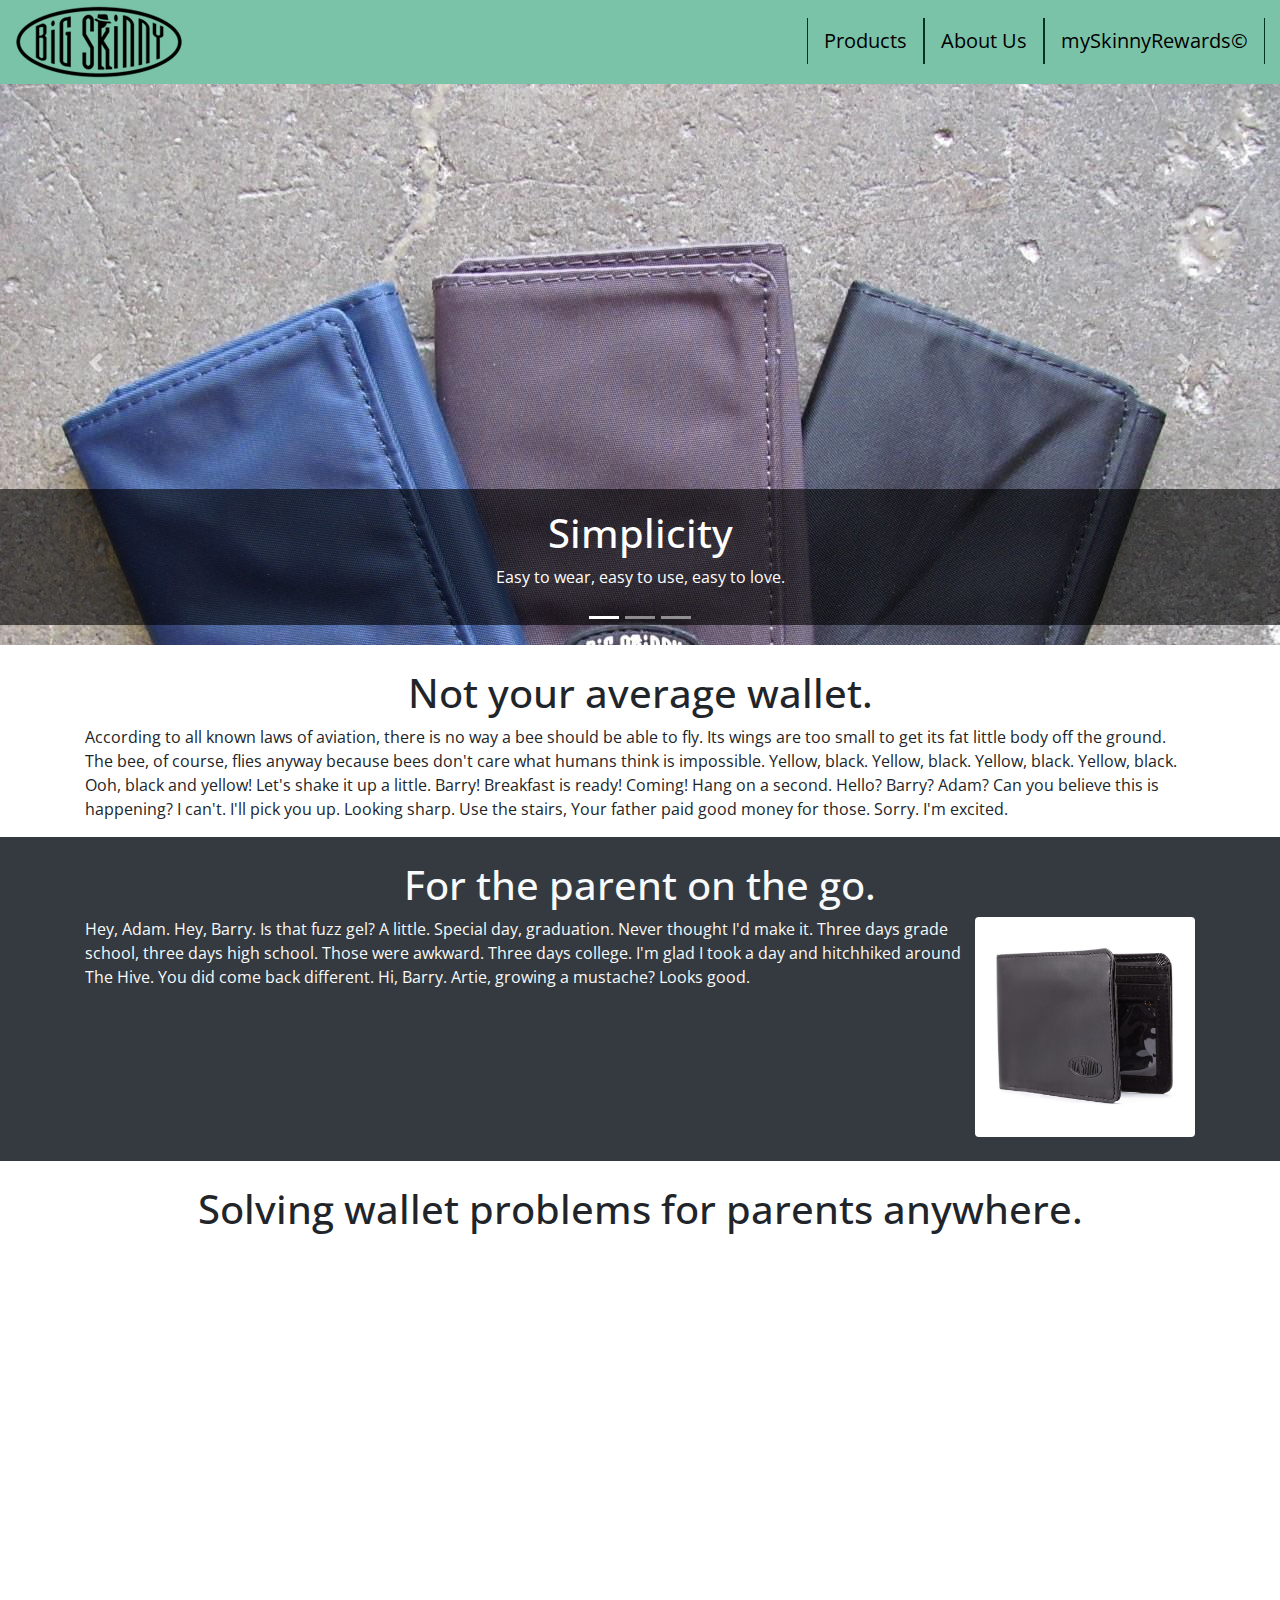
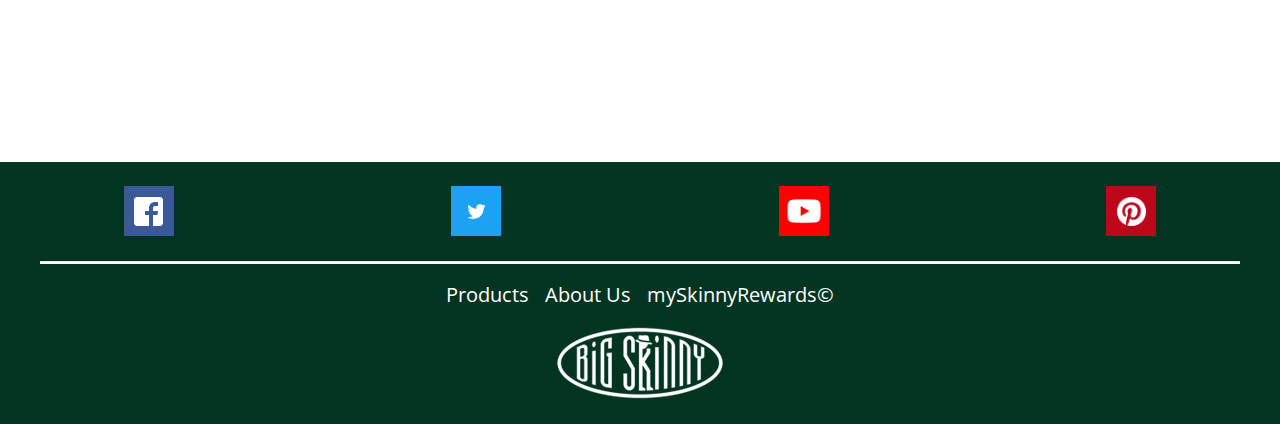
<file: index.html>
<!DOCTYPE html>
<html lang = "en">

<head>
	<title>BigSkinny - Home</title>
	<!-- Link to custom Google font (doesn't work yet) -->
	<link href="https://fonts.googleapis.com/css?family=Open+Sans" rel="stylesheet">
	<meta name = "author" content = "Michael Becker, Matthew Kern, Emmet Mack, Joey Perrino">
	<meta name = "keywords" content = "Prantl's, bakery">
	<meta name = "description" content = "Website for BigSkinny">
	<!-- Responsive code from https://www.w3schools.com/html/html_responsive.asp -->
	<meta name = "viewport" content = "width=device-width, initial-scale-1">

	<!-- Import stylesheets -->
	<link rel = "stylesheet" href = "https://stackpath.bootstrapcdn.com/bootstrap/4.1.0/css/bootstrap.min.css">
	<link rel = "stylesheet" media = "all" type = "text/css" href = "css/styles.css">

	<!-- Import scripts -->
    <script type= "text/javascript" src = "js/scripts.js"></script>
	<script type = "text/javascript" src = "https://ajax.googleapis.com/ajax/libs/jquery/3.3.1/jquery.min.js"></script>
	<script type = "text/javascript" src = "https://stackpath.bootstrapcdn.com/bootstrap/4.1.0/js/bootstrap.min.js"></script>
</head>

<body>
	<!-- Header -->
	<div class = "fixed-top">
		<div id = "header" class = "topnav">
			<!-- Big Skinny logo -->
			<a class = "navbar-brand"><img src = "images/home-6.jpg.png"/></a>
			<!-- Individual page links -->
			<div>
				<a href= "products.html" class = "link nav-link">Products</a>
				<a href = "about.html" class = "link nav-link">About Us</a>
				<a href = "rewards.html" class = "link nav-link">mySkinnyRewards&copy;</a>
				<!-- Calls javascript function to activate dropdown -->
				<!-- From https://www.w3schools.com/howto/tryit.asp?filename=tryhow_js_topnav -->
				<a href="javascript:void(0);" class="icon" onclick="myFunction()">&#9776;</a>
			</div>
		</div>
	</div>
	<!-- Snippet from https://www.w3schools.com/bootstrap4/bootstrap_carousel.asp -->
	<div id="demo" class="carousel slide" data-ride="carousel">

		<!-- Indicators -->
		<ul class="carousel-indicators">
			<li data-target="#demo" data-slide-to="0" class="active"></li>
			<li data-target="#demo" data-slide-to="1"></li>
			<li data-target="#demo" data-slide-to="2"></li>
		</ul>

		<!-- The slideshow -->
		<div class="carousel-inner">
			<!-- Initial carousel item -->
			<div class="carousel-item active">
				<!-- Load image -->
		  		<img class = "d-block w-100" src="images/bigskinnywallet.jpg" alt="Open Big Skinny Wallet">
		  		<!-- Load carousel caption -->
		  		<div class = "carousel-caption">
		  			<h1>Simplicity</h1>
		  			<p class = "caption">Easy to wear, easy to use, easy to love.</p>
		  		</div>
			</div>
			<!-- Second carousel item -->
			<div class="carousel-item">
				<!-- Load image -->
		  		<img class = "d-block w-100" src="images/stock-boy.jpg" alt="Three Big Skinny Wallets">
		  		<!-- Load carousel caption -->
		  		<div class = "carousel-caption">
		  			<h1>Effectiveness</h1>
		  			<p class = "caption">Stores all the stuff you need, without being clunky.</p>
		  		</div>
		  	</div>
			<!-- Third carousel item -->
			<div class="carousel-item">
				<!-- Load image -->
		  		<img class = "d-block w-100" src="images/wanderer-455338_1920.jpg" alt="Man Hiking">
		  		<!-- Load carousel caption -->
		  		<div class = "carousel-caption">
		  			<h1>Durability</h1>
		  			<p class = "caption">Through thick and thin, it stays thin.</p>
		  		</div>
			</div>
		</div>

		<!-- Left and right controls -->
		<a class="carousel-control-prev" href="#demo" data-slide="prev">
			<span class="carousel-control-prev-icon"></span>
		</a>
		<a class="carousel-control-next" href="#demo" data-slide="next">
			<span class="carousel-control-next-icon"></span>
		</a>

	</div>

	<!-- Main content -->
	<main>
		<br/>
		<!-- Centered header -->
		<h1>Not your average wallet.</h1>

		<!-- Bee Movie script from https://gist.githubusercontent.com/ajn0592/6ae63abd1834485811200daefc319b40/raw/2411e31293a35f3e565f61e7490a806d4720ea7e/bee%2520movie%2520script -->
		<div class = "container">
			<p>According to all known laws of aviation, there is no way a bee should be able to fly. Its wings are too small to get its fat little body off the ground. The bee, of course, flies anyway because bees don't care what humans think is impossible. Yellow, black. Yellow, black. Yellow, black. Yellow, black. Ooh, black and yellow! Let's shake it up a little. Barry! Breakfast is ready! Coming! Hang on a second. Hello? Barry? Adam? Can you believe this is happening? I can't. I'll pick you up. Looking sharp. Use the stairs, Your father paid good money for those. Sorry. I'm excited.</p>
		</div>
		<!-- Create div with dark background -->
		<div class = "bg-dark">
			<!-- Holds an image -->
			<div id = "image-holder" class = "container">
				<br/>
				<h1 class = "text-light">For the parent on the go.</h1>
				<!-- Special div to hold image -->
				<div id = "middle-index">
					<!-- Image from https://sep.yimg.com/ay/yhst-94975210642937/leather-hybrid-l-shape-wallet-15.jpg#jmui=f%3A1707%3A305419896%3A0Ty2E-kwJv8Gh2wlZW%2Bv%2B4rz -->
					<img class = "rounded inline-image" src = "images/leather-hybrid-l-shape-wallet-15.jpg"/>
					<p class = "text-light">Hey, Adam. Hey, Barry. Is that fuzz gel? A little. Special day, graduation. Never thought I'd make it. Three days grade school, three days high school. Those were awkward. Three days college. I'm glad I took a day and hitchhiked around The Hive. You did come back different. Hi, Barry. Artie, growing a mustache? Looks good.</p>
				</div>
				<br/>
			</div>
		</div>

		<div class = "container">
			<br/>
			<h1>Solving wallet problems for parents anywhere.</h1>
			<!-- Contains video player -->
			<div id = "video-div-holder">
				<div id = "video-div">
					<iframe width = "560" height = "315" src="https://www.youtube.com/embed/BIQXQxywtds" frameborder="0" allowfullscreen></iframe>
				</div>
			</div>
		</div>
		<br/>
	</main>
	
	<!-- Create footer -->
	<footer class = "footer text-light">
		<br/>
		<!-- Row of social media icons -->
		<div class = "row">
			<!-- Facebook logo -->
			<div class = "col">
			<!-- Facebook logo downloaded from https://en.facebookbrand.com/assets/f-logo -->
				<div id = "fb-logo-div" class = "social-div"><a href = "https://www.facebook.com/bigskinny/" target = "_blank"><img src = "images/FB-f-Logo__white_29.png" class = "social-logo" alt = "Facebook"/></a></div>
			</div>
			<!-- Twitter logo -->
			<div class = "col">
			<!-- Twitter logo downloaded from https://about.twitter.com/en_us/company/brand-resources.html -->
			<!-- Twitter logo resized -->
				<div id = "tw-logo-div" class = "social-div"><a href = "https://twitter.com/big_skinny?lang=en" target = "_blank"><img src = "images/Twitter_Logo_WhiteOnBlue.png" id = "tw-logo" class = "social-logo" alt = "Twitter"/></a></div>
			</div>
			<!-- YouTube logo -->
			<div class = "col">
				<!-- YouTube logo downloaded from https://www.youtube.com/yt/about/brand-resources/#logos-icons-colors -->
				<!-- YouTube logo resized -->
				<div id = "yt-logo-div" class = "social-div"><a href = "https://www.youtube.com/user/BigSkinnyWallet1" target = "_blank"><img src = "images/youtube_social_square_red.png" id = "yt-logo" alt = "YouTube"/></a></div>
			</div>
			<!-- Pinterest logo -->
			<div class = "col">
				<!-- Pinterest logo downloaded from https://business.pinterest.com/en/pinterest-brand-guidelines -->
				<!-- Pinterest logo resized -->
				<div id = "pt-logo-div" class = "social-div"><a href = "https://www.pinterest.com/bigskinny/" target = "_blank"><img src = "images/badgeWHITE.png" id = "pt-logo" class = "social-logo" alt = "Pinterest"/></a></div>
			</div>
		</div>
		<hr/>
		<!-- Navbar within footer -->
		<nav class = "navbar navbar-expand-md">
			<ul class = "navbar-nav m-auto">
				<!-- Link to products.html -->
				<li class = "nav-item-active">
					<a class = "nav-link" href = "products.html"> Products </a>
				</li>
				<!-- Link to about.html -->
				<li class = "nav-item-active">
					<a class = "nav-link" href = "about.html"> About Us </a>
				</li>
				<!-- Link to rewards.html -->
				<li class = "nav-item-active">
					<a class = "nav-link" href = "rewards.html"> mySkinnyRewards&copy; </a>
				</li>
			</ul>
		</nav>
		<!-- Big Skinny logo downloaded from https://www.bigskinny.net/ -->
		<!-- Background color made transparent, main color switched to white -->
		<div class = "navbar-nav m-auto">
			<a class = "m-auto"><img src = "images/home-6.jpg-light.png"/></a>
		</div>
		<br/>
	</footer>
</body>

</html>
</file>
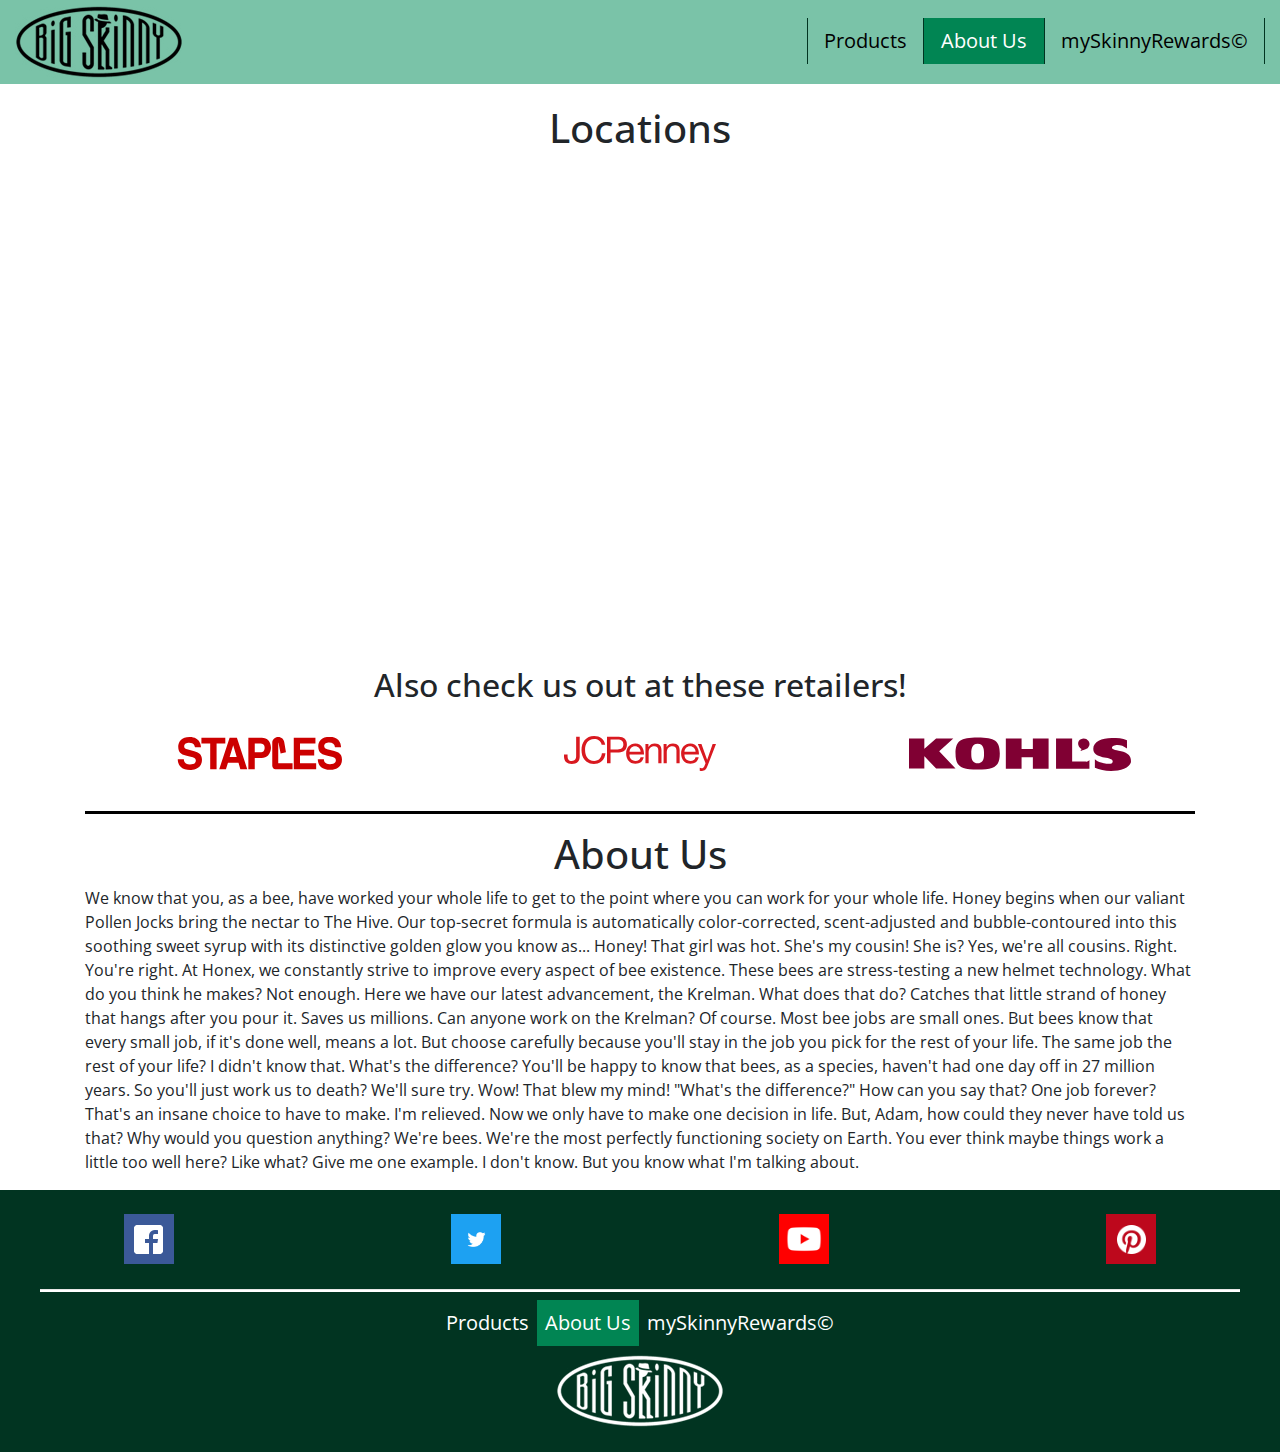
<file: about.html>
<!DOCTYPE html>
<html lang = "en">

<head>
	<title>BigSkinny - About Us</title>
	<!-- Link to custom Google font (doesn't work yet) -->
	<link href="https://fonts.googleapis.com/css?family=Open+Sans" rel="stylesheet">
	<meta name = "author" content = "Michael Becker, Matthew Kern, Emmet Mack, Joey Perrino">
	<meta name = "keywords" content = "Prantl's, bakery">
	<meta name = "description" content = "Website for BigSkinny">
	<!-- Responsive code from https://www.w3schools.com/html/html_responsive.asp -->
	<meta name = "viewport" content = "width=device-width, initial-scale-1">

	<!-- Import stylesheets -->
	<link rel = "stylesheet" href = "https://stackpath.bootstrapcdn.com/bootstrap/4.1.0/css/bootstrap.min.css">
	<link rel = "stylesheet" media = "all" type = "text/css" href = "css/styles.css">

	<!-- Import scripts -->
    <script type= "text/javascript" src = "js/scripts.js"></script>
	<script type = "text/javascript" src = "https://ajax.googleapis.com/ajax/libs/jquery/3.3.1/jquery.min.js"></script>
	<script type = "text/javascript" src = "https://stackpath.bootstrapcdn.com/bootstrap/4.1.0/js/bootstrap.min.js"></script>
</head>

<body>
	<!-- Header -->
	<div class = "fixed-top">
		<div id = "header" class = "topnav">
			<!-- Big Skinny logo -->
			<a href = "index.html" class = "navbar-brand"><img src = "images/home-6.jpg.png"/></a>
			<!-- Individual page links -->
			<div>
				<a href= "products.html" class = "link nav-link">Products</a>
				<a class = "link nav-link selected">About Us</a>
				<a href = "rewards.html" class = "link nav-link">mySkinnyRewards&copy;</a>
				<!-- Calls javascript function to activate dropdown -->
				<!-- From https://www.w3schools.com/howto/tryit.asp?filename=tryhow_js_topnav -->
				<a href="javascript:void(0);" class="icon" onclick="myFunction()">&#9776;</a>
			</div>
		</div>
	</div>

	<main class = "container">
		<br/>
		<h1>Locations</h1>
			<iframe id = "locations" src = "https://batchgeo.com/map/bigskinnyretailstores#jmui=f%3A1707%3A305419896%3A0Ty2E-kwJv8Gh2wlZW%2Bv%2B4rz"></iframe>

		<br/>
		<h2>Also check us out at these retailers!</h2>
		<br/>
		<div class = "row">
			<div class = "col">
				<!-- Staples logo from https://upload.wikimedia.org/wikipedia/commons/f/fe/Staples%2C_Inc._logo.svg -->
				<div class = "retailer-div"><a href = "https://www.staples.com/Big+Skinny/directory_Big%2520Skinny?fids=Brand_3A_22Big!Skinny_22&sr=true&sby=&min=&max=&myStoreId=&deptFid=" target = "_blank"><img src = "images/Staples,_Inc._logo.svg" class = "retailer"/></a></div>
			</div>
			<div class = "col">
				<!-- JCPenney logo from https://upload.wikimedia.org/wikipedia/commons/2/23/JCPenney_logo.svg -->
				<!-- JCPenney's online store has no Big Skinny products. No clue why. -->
				<div class = "retailer-div"><a href = "https://www.jcpenney.com/s/big-skinny?Ntt=big+skinny"><img src = "images/JCPenney_logo.svg" class = "retailer"/></a></div>
			</div>
			<div class = "col">
				<!-- Kohl's logo from https://upload.wikimedia.org/wikipedia/commons/6/60/Kohl%27s_logo.svg -->
				<!-- Kohl's online store also has no Big Skinny merch. What is up with these sites? -->
				<div class = "retailer-div"><a href = "https://www.kohls.com/catalog/big-skinny.jsp?CN=Brand:Big%20Skinny&S=1&WS=0&PPP=60&pfm=browse"><img src = "images/Kohl's_logo.svg" class = "retailer"/></a></div>
			</div>
		</div>
		<br/>
<hr/>
<h1>About Us</h1>
<p>
	We know that you, as a bee, have worked your whole life to get to the point where you can work for your whole life.
Honey begins when our valiant Pollen Jocks bring the nectar to The Hive.
Our top-secret formula is automatically color-corrected, scent-adjusted and bubble-contoured into this soothing sweet syrup with its distinctive golden glow you know as... Honey!
That girl was hot.
She's my cousin!
She is?
Yes, we're all cousins.
Right. You're right.
At Honex, we constantly strive to improve every aspect of bee existence.
These bees are stress-testing a new helmet technology.
What do you think he makes?
Not enough.
Here we have our latest advancement, the Krelman.
What does that do?
Catches that little strand of honey that hangs after you pour it.
Saves us millions.
Can anyone work on the Krelman?
Of course. Most bee jobs are small ones.
But bees know that every small job, if it's done well, means a lot.
But choose carefully because you'll stay in the job you pick for the rest of your life.
The same job the rest of your life? I didn't know that.
What's the difference?
You'll be happy to know that bees, as a species, haven't had one day off in 27 million years.
So you'll just work us to death?
We'll sure try.
Wow! That blew my mind!
"What's the difference?"
How can you say that?
One job forever?
That's an insane choice to have to make.
I'm relieved. Now we only have to make one decision in life.
But, Adam, how could they never have told us that?
Why would you question anything? We're bees.
We're the most perfectly functioning society on Earth.
You ever think maybe things work a little too well here?
Like what? Give me one example.
I don't know. But you know what I'm talking about.
</p>

	</main>
	<footer class = "footer text-light">
		<br/>
		<div class = "row">
			<!-- Facebook logo -->
			<div class = "col">
			<!-- Facebook logo downloaded from https://en.facebookbrand.com/assets/f-logo -->
				<div id = "fb-logo-div" class = "social-div"><a href = "https://www.facebook.com/bigskinny/" target = "_blank"><img src = "images/FB-f-Logo__white_29.png" class = "social-logo" alt = "Facebook"/></a></div>
			</div>
			<!-- Twitter logo -->
			<div class = "col">
			<!-- Twitter logo downloaded from https://about.twitter.com/en_us/company/brand-resources.html -->
			<!-- Twitter logo resized -->
				<div id = "tw-logo-div" class = "social-div"><a href = "https://twitter.com/big_skinny?lang=en" target = "_blank"><img src = "images/Twitter_Logo_WhiteOnBlue.png" id = "tw-logo" class = "social-logo" alt = "Twitter"/></a></div>
			</div>
			<!-- YouTube logo -->
			<div class = "col">
				<!-- YouTube logo downloaded from https://www.youtube.com/yt/about/brand-resources/#logos-icons-colors -->
				<!-- YouTube logo resized -->
				<div id = "yt-logo-div" class = "social-div"><a href = "https://www.youtube.com/user/BigSkinnyWallet1" target = "_blank"><img src = "images/youtube_social_square_red.png" id = "yt-logo" alt = "YouTube"/></a></div>
			</div>
			<!-- Pinterest logo -->
			<div class = "col">
				<!-- Pinterest logo downloaded from https://business.pinterest.com/en/pinterest-brand-guidelines -->
				<!-- Pinterest logo resized -->
				<div id = "pt-logo-div" class = "social-div"><a href = "https://www.pinterest.com/bigskinny/" target = "_blank"><img src = "images/badgeWHITE.png" id = "pt-logo" class = "social-logo" alt = "Pinterest"/></a></div>
			</div>
		</div>
		<hr/>
		<nav class = "navbar navbar-expand-md">
			<ul class = "navbar-nav m-auto">
				<li class = "nav-item-active">
					<a class = "nav-link" href = "products.html"> Products </a>
				</li>
				<li class = "nav-item-active">
					<a class = "nav-link selected"> About Us </a>
				</li>
				<li class = "nav-item-active">
					<a class = "nav-link" href = "rewards.html"> mySkinnyRewards&copy; </a>
				</li>
			</ul>
		</nav>
		<!-- Big Skinny logo downloaded from https://www.bigskinny.net/ -->
		<!-- Background color made transparent, main color switched to white -->
		<div class = "navbar-nav m-auto">
			<a class = "m-auto" href = "index.html"><img src = "images/home-6.jpg-light.png"/></a>
		</div>
		<br/>
	</footer>
</body>

</html>
</file>
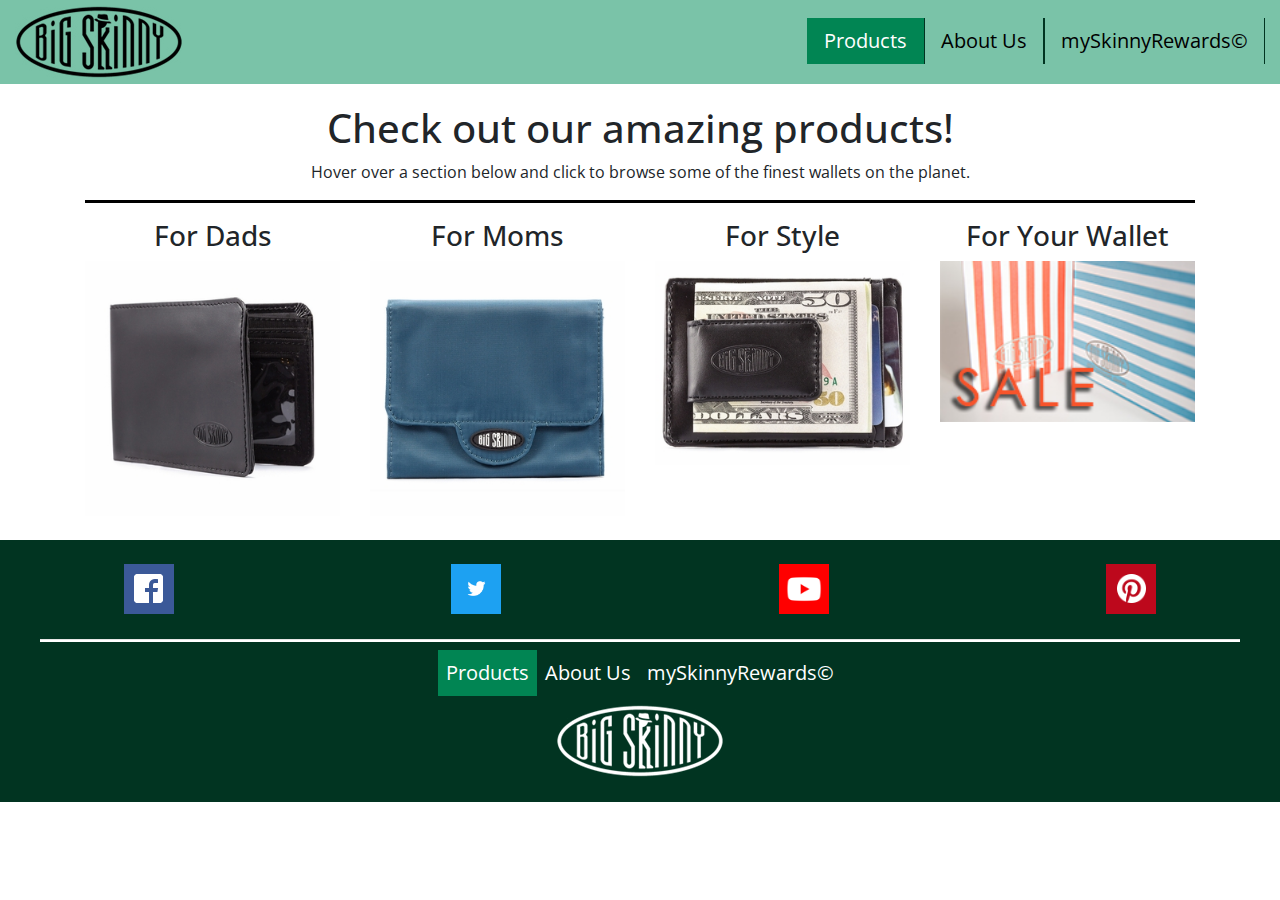
<file: products.html>
<!DOCTYPE html>
<html lang = "en">

<head>
	<title>BigSkinny - Products</title>
	<!-- Link to custom Google font (doesn't work yet) -->
	<link href="https://fonts.googleapis.com/css?family=Open+Sans" rel="stylesheet">
	<meta name = "author" content = "Michael Becker, Matthew Kern, Emmet Mack, Joey Perrino">
	<meta name = "keywords" content = "Prantl's, bakery">
	<meta name = "description" content = "Website for BigSkinny">
	<!-- Responsive code from https://www.w3schools.com/html/html_responsive.asp -->
	<meta name = "viewport" content = "width=device-width, initial-scale-1">

	<!-- Import stylesheets -->
	<link rel = "stylesheet" href = "https://stackpath.bootstrapcdn.com/bootstrap/4.1.0/css/bootstrap.min.css">
	<link rel = "stylesheet" media = "all" type = "text/css" href = "css/styles.css">

	<!-- Import scripts -->
    <script type= "text/javascript" src = "js/scripts.js"></script>
	<script type = "text/javascript" src = "https://ajax.googleapis.com/ajax/libs/jquery/3.3.1/jquery.min.js"></script>
	<script type = "text/javascript" src = "https://stackpath.bootstrapcdn.com/bootstrap/4.1.0/js/bootstrap.min.js"></script>
</head>

<body>
	<!-- Header -->
	<div class = "fixed-top">
		<div id = "header" class = "topnav">
			<!-- Big Skinny logo -->
			<a href = "index.html" class = "navbar-brand"><img src = "images/home-6.jpg.png"/></a>
			<!-- Individual page links -->
			<div>
				<a class = "link nav-link selected">Products</a>
				<a href = "about.html" class = "link nav-link">About Us</a>
				<a href = "rewards.html" class = "link nav-link">mySkinnyRewards&copy;</a>
				<!-- Calls javascript function to activate dropdown -->
				<!-- From https://www.w3schools.com/howto/tryit.asp?filename=tryhow_js_topnav -->
				<a href="javascript:void(0);" class="icon" onclick="myFunction()">&#9776;</a>
			</div>
		</div>
	</div>

	<main class = "container">
		<br/>
		<h1> Check out our amazing products!</h1>

		<center><p>Hover over a section below and click to browse some of the finest wallets on the planet.</p></center>
        <hr/>

        <div class = "row">
	        <div class = "row col">
		        <div class = "col">
		        	<h3>For Dads</h3>
			        <div class="container1">
			            <img src="images/men-wallet.jpg" alt="wallet" class="image">
			                <a href = 'https://www.bigskinny.net/wallets-for-men.html'><div class="overlay">
			                    <div class="text"> Men's wallets </div>
			                </div></a>
			        </div>
		    	</div>
		        <div class = "col">
			        <h3>For Moms</h3>
			        <div class="container1">
			            <img src="images/women-wallet.jpg" alt="wallet" class="image">
			                <a href = 'https://www.bigskinny.net/wallets-for-women.html'><div class="overlay">
			                    <div class="text"> Women's wallets </div>
			                </div></a>
		        	</div>
		        </div>
	        </div>
	        <div class = "row col">
	        	<div class = "col">
			        <h3>For Style</h3>
			        <div class="container1">
			            <img src="images/clip-wallet.jpg" alt="wallet" class="image">
			                <a href = 'https://www.bigskinny.net/wallet-card-cases.html'><div class="overlay">
			                    <div class="text"> Clips + Card Cases </div>
			                </div></a>
			        </div>
			    </div>
			    <div class = "col">
			        <h3>For Your Wallet</h3>
			        <div class="container1">
			            <img src="images/sale.jpg" alt="wallet" class="image">
			                <a href = 'https://www.bigskinny.net/on-sale.html'><div class="overlay">
			                    <div class="text"> Sales </div>
			                </div></a>
			        </div>
			    </div>
		    </div>
		</div>
	    <br/>
	</main>
	<footer class = "footer text-light">
		<br/>
		<div class = "row">
			<!-- Facebook logo -->
			<div class = "col">
			<!-- Facebook logo downloaded from https://en.facebookbrand.com/assets/f-logo -->
				<div id = "fb-logo-div" class = "social-div"><a href = "https://www.facebook.com/bigskinny/" target = "_blank"><img src = "images/FB-f-Logo__white_29.png" class = "social-logo" alt = "Facebook"/></a></div>
			</div>
			<!-- Twitter logo -->
			<div class = "col">
			<!-- Twitter logo downloaded from https://about.twitter.com/en_us/company/brand-resources.html -->
			<!-- Twitter logo resized -->
				<div id = "tw-logo-div" class = "social-div"><a href = "https://twitter.com/big_skinny?lang=en" target = "_blank"><img src = "images/Twitter_Logo_WhiteOnBlue.png" id = "tw-logo" class = "social-logo" alt = "Twitter"/></a></div>
			</div>
			<!-- YouTube logo -->
			<div class = "col">
				<!-- YouTube logo downloaded from https://www.youtube.com/yt/about/brand-resources/#logos-icons-colors -->
				<!-- YouTube logo resized -->
				<div id = "yt-logo-div" class = "social-div"><a href = "https://www.youtube.com/user/BigSkinnyWallet1" target = "_blank"><img src = "images/youtube_social_square_red.png" id = "yt-logo" alt = "YouTube"/></a></div>
			</div>
			<!-- Pinterest logo -->
			<div class = "col">
				<!-- Pinterest logo downloaded from https://business.pinterest.com/en/pinterest-brand-guidelines -->
				<!-- Pinterest logo resized -->
				<div id = "pt-logo-div" class = "social-div"><a href = "https://www.pinterest.com/bigskinny/" target = "_blank"><img src = "images/badgeWHITE.png" id = "pt-logo" class = "social-logo" alt = "Pinterest"/></a></div>
			</div>
		</div>
		<hr/>
		<nav class = "navbar navbar-expand-md">
			<ul class = "navbar-nav m-auto">
				<li class = "nav-item-active">
					<a class = "nav-link selected"> Products </a>
				</li>
				<li class = "nav-item-active">
					<a class = "nav-link" href = "about.html"> About Us </a>
				</li>
				<li class = "nav-item-active">
					<a class = "nav-link" href = "rewards.html"> mySkinnyRewards&copy; </a>
				</li>
			</ul>
		</nav>
		<!-- Big Skinny logo downloaded from https://www.bigskinny.net/ -->
		<!-- Background color made transparent, main color switched to white -->
		<div class = "navbar-nav m-auto">
			<a class = "m-auto" href = "index.html"><img src = "images/home-6.jpg-light.png"/></a>
		</div>
		<br/>
	</footer>
</body>

</html>
</file>
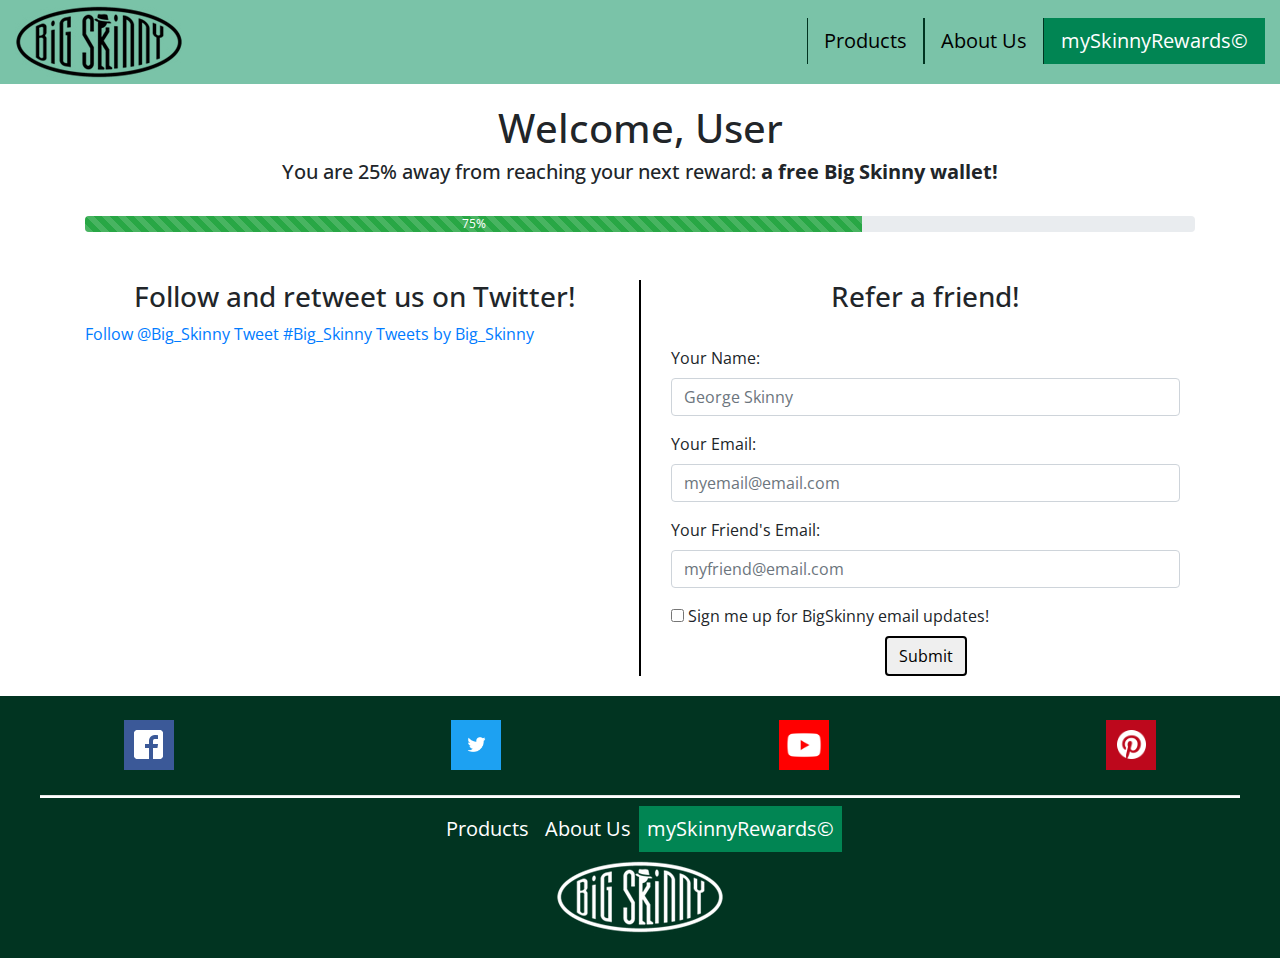
<file: rewards.html>
<!DOCTYPE html>
<html lang = "en">

<head>
	<title>BigSkinny - Rewards</title>
	<!-- Link to custom Google font (doesn't work yet) -->
	<link href="https://fonts.googleapis.com/css?family=Open+Sans" rel="stylesheet">
	<meta name = "author" content = "Michael Becker, Matthew Kern, Emmet Mack, Joey Perrino">
	<meta name = "keywords" content = "Prantl's, bakery">
	<meta name = "description" content = "Website for BigSkinny">
	<!-- Responsive code from https://www.w3schools.com/html/html_responsive.asp -->
	<meta name = "viewport" content = "width=device-width, initial-scale-1">

	<!-- Import stylesheets -->
	<link rel = "stylesheet" href = "https://stackpath.bootstrapcdn.com/bootstrap/4.1.0/css/bootstrap.min.css">
	<link rel = "stylesheet" media = "all" type = "text/css" href = "css/styles.css">

	<!-- Import scripts -->
    <script type= "text/javascript" src = "js/scripts.js"></script>
	<script type = "text/javascript" src = "https://ajax.googleapis.com/ajax/libs/jquery/3.3.1/jquery.min.js"></script>
	<script type = "text/javascript" src = "https://stackpath.bootstrapcdn.com/bootstrap/4.1.0/js/bootstrap.min.js"></script>
    <script src="https://maxcdn.bootstrapcdn.com/bootstrap/3.3.7/js/bootstrap.min.js"></script>
    
</head>

<body>
	<!-- Header -->
	<div class = "fixed-top">
		<div id = "header" class = "topnav">
			<!-- Big Skinny logo -->
			<a href = "index.html" class = "navbar-brand"><img src = "images/home-6.jpg.png"/></a>
			<!-- Individual page links -->
			<div>
				<a href= "products.html" class = "link nav-link">Products</a>
				<a href = "about.html" class = "link nav-link">About Us</a>
				<a class = "link nav-link selected">mySkinnyRewards&copy;</a>
				<!-- Calls javascript function to activate dropdown -->
				<!-- From https://www.w3schools.com/howto/tryit.asp?filename=tryhow_js_topnav -->
				<a href="javascript:void(0);" class="icon" onclick="myFunction()">&#9776;</a>
			</div>
		</div>
	</div>

	<!-- Main content -->
	<main class = "container">
		<br/>
		<h1> Welcome, User </h1>
        <h5 id = 'head'> You are 25% away from reaching your next reward: <strong>a free Big Skinny wallet!</strong> </h5>
        <br/>

<div class="progress">
  <div class="progress-bar bg-success progress-bar-striped progress-bar-animated" role="progressbar" style = 'width:70%' aria-valuenow="75" aria-valuemin="0" aria-valuemax="100">75%</div>
</div><br/><br/>

<div class = "row">
<div id = "left-col" class = "col">
<h3> Follow and retweet us on Twitter! </h3>
<a href="https://twitter.com/Big_Skinny?ref_src=twsrc%5Etfw" class="twitter-follow-button" data-show-count="false">Follow @Big_Skinny</a><script async src="https://platform.twitter.com/widgets.js" charset="utf-8"></script>
<a href="https://twitter.com/intent/tweet?button_hashtag=Big_Skinny&ref_src=twsrc%5Etfw" class="twitter-hashtag-button" data-text="Hi!, I&#39;m spreading the word about @Big_Skinny wallets, retweet with the hashtag #Big_Skinny to enter for a chance to win a free Big Skinny wallet of your choice" data-related="Big_Skinny" data-show-count="false">Tweet #Big_Skinny</a><script async src="https://platform.twitter.com/widgets.js" charset="utf-8"></script>
<a class="twitter-timeline" data-height="400" href="https://twitter.com/Big_Skinny?ref_src=twsrc%5Etfw">Tweets by Big_Skinny</a> <script async src="https://platform.twitter.com/widgets.js" charset="utf-8"></script>
</div>



<div id = "right-col" class = "col">
<h3> Refer a friend!</h3>

<div class="container">
<br/>
  <form action = 'mailto:referral@skinny.com?subject=hi&body=ds'>
   <div class="form-group">
      <label for="email">Your Name:</label>
      <input required id = 'urname' type="name" class="form-control"  placeholder = "George Skinny" pattern = "([A-z]+ [A-z]+)$" name="name">
    </div>
    
    <div class="form-group">
      <label for="email">Your Email:</label>
      <input required id = 'uremial' type="email" class="form-control" placeholder = "myemail@email.com" pattern = "[a-z0-9._%+-]+@[a-z0-9.-]+\.[a-z]{2,3}$" name="email">
    </div>
    
     <div class="form-group">
      <label for="email">Your Friend's Email:</label>
      <input required id = 'frenemail' type="email" class="form-control" placeholder = "myfriend@email.com" pattern = "[a-z0-9._%+-]+@[a-z0-9.-]+\.[a-z]{2,3}$" name="email">
    </div>
    
    <div class="checkbox">
      <label><input type="checkbox" name="remember"> Sign me up for BigSkinny email updates!</label>
    </div>
    <center><button type="submit" class="btn btn-default">Submit</button></center>
  </form>
</div>

</div>
</div>



      
        
	
</main>
    
	
	<footer class = "footer text-light">
		<br/>
		<div class = "row">
			<!-- Facebook logo -->
			<div class = "footer-logo col-3">
			<!-- Facebook logo downloaded from https://en.facebookbrand.com/assets/f-logo -->
				<div id = "fb-logo-div" class = "social-div"><a href = "https://www.facebook.com/bigskinny/" target = "_blank"><img src = "images/FB-f-Logo__white_29.png" class = "social-logo" alt = "Facebook"/></a></div>
			</div>
			<!-- Twitter logo -->
			<div class = "footer-logo col-3">
			<!-- Twitter logo downloaded from https://about.twitter.com/en_us/company/brand-resources.html -->
			<!-- Twitter logo resized -->
				<div id = "tw-logo-div" class = "social-div"><a href = "https://twitter.com/big_skinny?lang=en" target = "_blank"><img src = "images/Twitter_Logo_WhiteOnBlue.png" id = "tw-logo" class = "social-logo" alt = "Twitter"/></a></div>
			</div>
			<!-- YouTube logo -->
			<div class = "footer-logo col-3">
				<!-- YouTube logo downloaded from https://www.youtube.com/yt/about/brand-resources/#logos-icons-colors -->
				<!-- YouTube logo resized -->
				<div id = "yt-logo-div" class = "social-div"><a href = "https://www.youtube.com/user/BigSkinnyWallet1" target = "_blank"><img src = "images/youtube_social_square_red.png" id = "yt-logo" alt = "YouTube"/></a></div>
			</div>
			<!-- Pinterest logo -->
			<div class = "footer-logo col-3">
				<!-- Pinterest logo downloaded from https://business.pinterest.com/en/pinterest-brand-guidelines -->
				<!-- Pinterest logo resized -->
				<div id = "pt-logo-div" class = "social-div"><a href = "https://www.pinterest.com/bigskinny/" target = "_blank"><img src = "images/badgeWHITE.png" id = "pt-logo" class = "social-logo" alt = "Pinterest"/></a></div>
			</div>
		</div>
		<hr/>
		<nav class = "navbar navbar-expand-md">
			<ul class = "navbar-nav m-auto">
				<li class = "nav-item-active">
					<a class = "nav-link"  href = "products.html"> Products </a>
				</li>
				<li class = "nav-item-active">
					<a class = "nav-link" href = "about.html"> About Us </a>
				</li>
                <li class = "nav-item-active">
					<a class = "nav-link selected"> mySkinnyRewards&copy; </a>
				</li>
			</ul>
		</nav>
		<!-- Big Skinny logo downloaded from https://www.bigskinny.net/ -->
		<!-- Background color made transparent, main color switched to white -->
		<div class = "navbar-nav m-auto">
			<a href = "index.html" class = "m-auto"><img src = "images/home-6.jpg-light.png"/></a>
		</div>
		<br/>
	</footer>
</body>

</html>
</file>
<file: css/styles.css>
/* Footer links don't have black text */
.footer .nav-link {
    color: white;
}

/* Make links in header have left and right borders and centered text */
.link {
	border-left: 1px solid #013421;
	border-right: 1px solid #013421;
	text-align: center;
}

/* Style the links to other pages */
.nav-link {
  color: black;
	font-size: 20px;
	text-align: center;
}

/* Style the image on index.html */
.inline-image {
  width: 220px;
  height: 220px;
  float: right;
  margin-left: 10px;
  display: block;
}

/* Middle index styling from https://stackoverflow.com/questions/9537838/div-height-100-and-expands-to-fit-content */

#middle-index {
  display: block; 
  overflow: auto;"
}

/* Give the body the custom font and a top margin */
body {
	font-family: "Open Sans";
  margin-top: 80px;
}

/* Style selected links */
a.nav-link.selected {
	color: white;
	background-color: #018553;
  border-color: #018553;
}

/* Center parts of carousel and set width and max height */
.carousel-inner, .carousel-item, .carousel {
	background-position: center;
	width: 100%;
	max-height: 565px;
}

/* Captions shown on carousel stretch full length of carousel and are semi-transparent */
.carousel-caption {
	left: 0;
	width: 100%;
	background-color: hsla(0, 0%, 0%, 0.6)
}

/* Make the carousel image full-page length */
.carousel img {
	width: 100%;
	height: auto;
}

/* Make the nav links change background color when hovered over */
a.nav-link:hover {
  color: black;
	background-color: #82c666;
}

/* Set the selected ones to stay the same color when hovered */
a.nav-link.selected:hover {
	color: white;
	background-color: #018553;
}

/* Set basic footer colors */
.footer {
	background-color: #013421;
	font-color: #ffffff;
  clear: both;
}

/* Set main content hr size and color */
main hr {
	height: 2px;
	background-color: black;
}

/* Set footer hr size and color */
footer hr {
	height: 2px;
	background-color: white;
}

/* Style the Twitter logo to be 50px x 50px */
#tw-logo {
 	width: 50px;
 	height: auto;
}

/* Style the YouTube logo to be 50px x 50px */
#yt-logo {
	width: 50px;
	height: auto;
}

/* Style the Pinterest logo to be 50px x 50px */
#pt-logo {
	width: 50px;
	height: auto;
}

/* Most social media logo images have 10.5px of padding */
.social-logo {
 	padding: 10.5px 10.5px 10.5px 10.5px;
}

/* Center the social media divs and manually set their width */
.social-div {
	margin: auto;
	width: 50px;
}

/* Facebook and Twitter logo colors from https://brandcolors.net/ */
/* Set blue background color of Facebook icon */
#fb-logo-div {
 	background-color: #3b5998;
}

/* Set light blue background color of Twitter icon */
#tw-logo-div {
 	background-color: #1da1f2;
}

/* Pinterest logo color from https://business.pinterest.com/en/pinterest-brand-guidelines */
/* Set dark red background of Pinterest icon */
#pt-logo-div {
	background-color: #bd081c;
}

/* Stylizes the retailer logos */
.retailer {
	display: block;
	margin: auto;
	height: 35px;
}

/* Stylizes the div holding the retailer logos */
.retailer-div {
	margin: auto;
	height: 35px;
}

/* Center the headers */
h1, h2, h3 {
	text-align: center;
}

#locations {
  width: 100%;
  height: 500px;
  border: 0;
}

/* iframe and video-div from https://stackoverflow.com/questions/25302836/responsive-video-iframes-keeping-aspect-ratio-with-only-css */
#video-div iframe {
	position: absolute;
  width: 100%;
  height: 100%;
  left: 0;
  top: 0;
}

#video-div {
  position: relative;
  width: 100%;
  height: 0;
  padding-bottom: 56%;
}

/* Make the video appear in the center, but don't make it take up the whole page */
#video-div-holder {
  width: 80%;
  margin: auto;
}

/* Styles the hr in the footer by changing up its margin */
footer hr {
	margin: 25px 40px 0px 40px;
}

/* Styling for images on products page */
.image {
  display: block;
  width: 100%;
  height: auto;
}

/* Overlay and container1 from https://www.w3schools.com/howto/tryit.asp?filename=tryhow_css_image_overlay_fade */
/* Used to create fade-in on product images */
.overlay {
  position: absolute;
  top: 0;
  bottom: 0;
  left: 0;
  right: 0;
  height: 100%;
  width: 100%;
  opacity: 0;
  transition: .5s ease;
  background-color: #82c666;
}

/* Changes opacity when an overlay is set */
.container1:hover .overlay {
  opacity: 1;
}

/* Styling text overlayed on images in products page */
.text {
  color: white;
  font-size: 20px;
  position: absolute;
  top: 50%;
  left: 50%;
  transform: translate(-50%, -50%);
  -ms-transform: translate(-50%, -50%);
  text-align: center;
}

/* Centers header text on rewards page */
#head {
    text-align: center;
}

/* Defines width and alignment of left column on rewards page */
/*#left-col {
    width: 50%;
    float: left;
    max-height: 500px;
    overflow: hidden;
}

#right-col {
    width: 50%;
    float: right;
    padding-left: 2vw;
}*/

#left-col {
  margin-bottom: 20px;
  border-right: 1px solid black;
}

#right-col {
  margin-bottom: 20px;
  border-left: 1px solid black;
}

/* Sets border of submit button in rewards page */
.btn {
  border: 2px solid black;
}

/* Changes hover color of submit button in rewards page*/
.btn:hover {
  background-color: #82c666;
}

/* Code below taken from https://www.w3schools.com/howto/tryit.asp?filename=tryhow_js_topnav and modified */

/* Menu dropdown icon is large and white */
a.icon {
  color: #ffffff;
  text-decoration: none;
  font-size: 36px;
  margin-top: 15px;
}

/* Make menu dropdown black when hovered over */
a.icon:hover {
  color: #000000;
}

/* Style header at top of page */
.topnav {
  background-color: #7ac3a8;
  padding: 0px 15px 0px 15px;
  overflow: hidden;
}

/* Style all links in header: make them float left and be in a block; */
.topnav a {
  float: left;
  display: block;
}

/* Style all links except the small dropdown menu icon */
.topnav a.link {
  margin-top: 18px;
}

/* Make the icon not show up when the links are visible */
.topnav .icon {
  display: none;
}

/* Float the div containing links leftward */
.topnav div {
  float: right;
}

/* Check the screen width */
@media screen and (max-width: 687px) {
  /* All links within the link holder are no longer displayed */
  .topnav div a {display: none;}
  /* The icon shows up and floats right */
  .topnav a.icon {
    float: right;
    display: block;
  }
  /* When the header is responsive, its position is no longer fixed */
  .topnav.responsive {position: relative;}
  /* Responsive header's icon has set location */
  .topnav.responsive .icon {
    position: absolute;
    right: 0;
    top: 0;
  }
  /* Responsive header's links are aligned leftward and without a border */
  .topnav.responsive a {
    float: none;
    display: block;
    text-align: left;
    border: 0px;
  }
  /* Responsive header's page links are given a border and a margin */
  .topnav.responsive a.link {
    border-top: 1px solid black;
    margin-top: 0px;
  }
  /* Responsive header's dropdown icon still has set margin (prevents it from jumping around) */
  .topnav.responsive a.icon {
    margin-right: 15px;
    margin-top: 15px;
  }
  /* Div holding links in responsive header no longer has a float, allowing links to float left */
  .topnav.responsive div {
    float: none;
  }
  /* Remove border on left and right cols in rewards page when responsiveness is triggered */
  #left-col, #right-col {
    border: 0px;
  }
}
</file>
